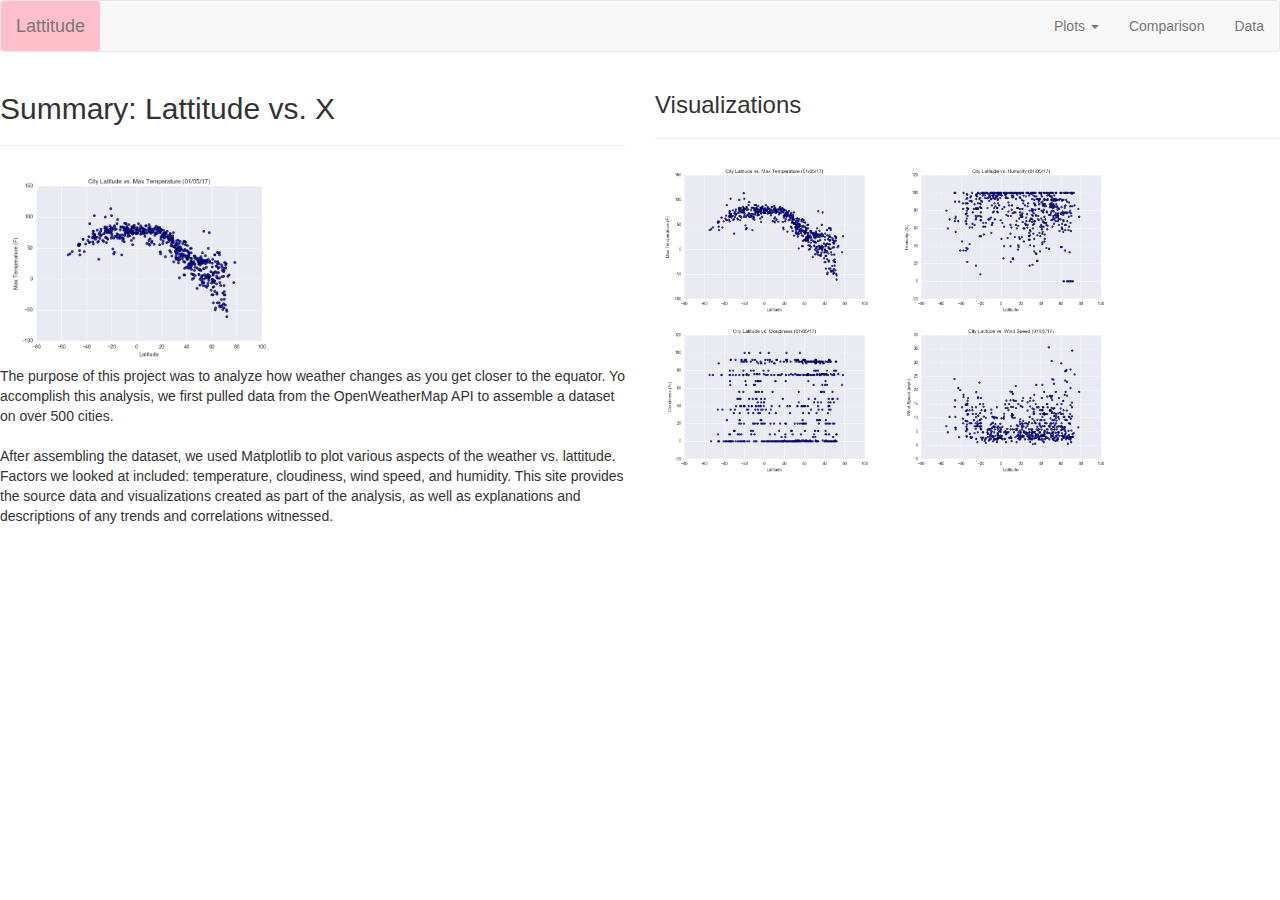
<file: Web-Design-Challenge/WebVisualizations/index.html>
<!DOCTYPE html>
<html lang="en">

<head>
    <meta charset="UTF-8">
    <title>Bootstrap Visualization Dashboard</title>
    <link rel="stylesheet" href="style.css">
    <link rel="stylesheet" href="Resources/assets/css/bootstrap.min.css">
   
    <script src="https://code.jquery.com/jquery-3.4.1.slim.min.js" integrity="sha384-J6qa4849blE2+poT4WnyKhv5vZF5SrPo0iEjwBvKU7imGFAV0wwj1yYfoRSJoZ+n" crossorigin="anonymous"></script>
    <script src="https://cdn.jsdelivr.net/npm/popper.js@1.16.0/dist/umd/popper.min.js" integrity="sha384-Q6E9RHvbIyZFJoft+2mJbHaEWldlvI9IOYy5n3zV9zzTtmI3UksdQRVvoxMfooAo" crossorigin="anonymous"></script>
    <script src="https://stackpath.bootstrapcdn.com/bootstrap/4.4.1/js/bootstrap.min.js" integrity="sha384-wfSDF2E50Y2D1uUdj0O3uMBJnjuUD4Ih7YwaYd1iqfktj0Uod8GCExl3Og8ifwB6" crossorigin="anonymous"></script>
</head>

<body>

    <nav class="navbar navbar-default">
        <div class="container-fluid navbar-custom">
            <div class="row">
              <div class="navbar-header">
                    <button type="button" class="navbar-toggle collapsed" data-toggle="collapse" data-target="#bs-example-navbar-collapse-1" aria-expanded="false">
                      <span class="sr-only">Toggle Navigation</span>
                      <span class="icon-bar"></span>
                      <span class="icon-bar"></span>
                      <span class="icon-bar"></span>
                    </button>
                    <div class="col-xs-9 phone-nav">
                      <a class="navbar-brand" href="#" id="logo">Lattitude</a>
                    </div>
                  </div>
                  <div class="collapse navbar-collapse" id="bs-example-navbar-collapse-1">
                    <ul class="nav navbar-nav navbar-right navbar-right-custom">
                      <li class="dropdown">
                        <a href="#" class="dropdown-toggle" data-toggle="dropdown" role="button" aria-haspopup="true" aria-expanded="false">Plots <span class="caret"></span></a>
                        <ul class="dropdown-menu">
                         <li><a href="visualizations/temp.html">Max Temperature</a></li>
                          <li><a href="visualizations/humidity.html">Humidity</a></li>
                          <li><a href="visualizations/cloudiness.html">Cloudiness</a></li>
                          <li><a href="visualizations/wind.html">Wind Speed</a></li>
                        </ul>
                      </li>
                      <li><a href="comparison.html">Comparison</a></li>
                      <li><a href="data.html">Data</a></li>
                    </ul>
                  </div><!-- /.navbar-collapse -->
            </div><!-- /.container-fluid -->
        </div>
    </nav>
        <header class="header"></header>
        <main>
            <div class="container2">
                <div class="row">
                    <div class="col-md-6">
                        <div class="left">
                            <h2>Summary: Lattitude vs. X</h2>
                            <hr>
                            <img src="Resources/assets/images/Fig1.png" style="height:200px;">
                            <br>
                            <p1>The purpose of this project was to analyze how weather changes as you get closer to the equator. Yo accomplish this analysis, we first pulled data from the OpenWeatherMap API to assemble a dataset on over 500 cities.
                            </p1>
                            <br>
                            <br>
                            <p2>After assembling the dataset, we used Matplotlib to plot various aspects of the weather vs. lattitude. Factors we looked at included: temperature, cloudiness, wind speed, and humidity. This site provides the source data and visualizations created as part of the analysis, as well as explanations and descriptions of any trends and correlations witnessed.
                            </p2>
                        </div>
                    </div>
                    <div class="col-md-6">
                        <div class="right">
                            <h3>Visualizations</h3>
                            <hr>
                            <a href="maxtemp.html">    
                                <img src="Resources/assets/images/Fig1.png" style="height: 160px;">
                            </a>
                            <a href="humidity.html">
                                <img src="Resources/assets/images/Fig2.png" style="height: 160px;">
                            </a>
                            <br>
                            <a href="cloudiness.html">
                                <img src="Resources/assets/images/Fig3.png" style="height: 160px;">
                            </a>
                            <a href="wind.html">
                            <img src="Resources/assets/images/Fig4.png" style="height: 160px;">
                            </a>
                        </div>  
                    </div>
                </div>
            </div>
        </main> 
    </div> 

</body>
</html>
</file>
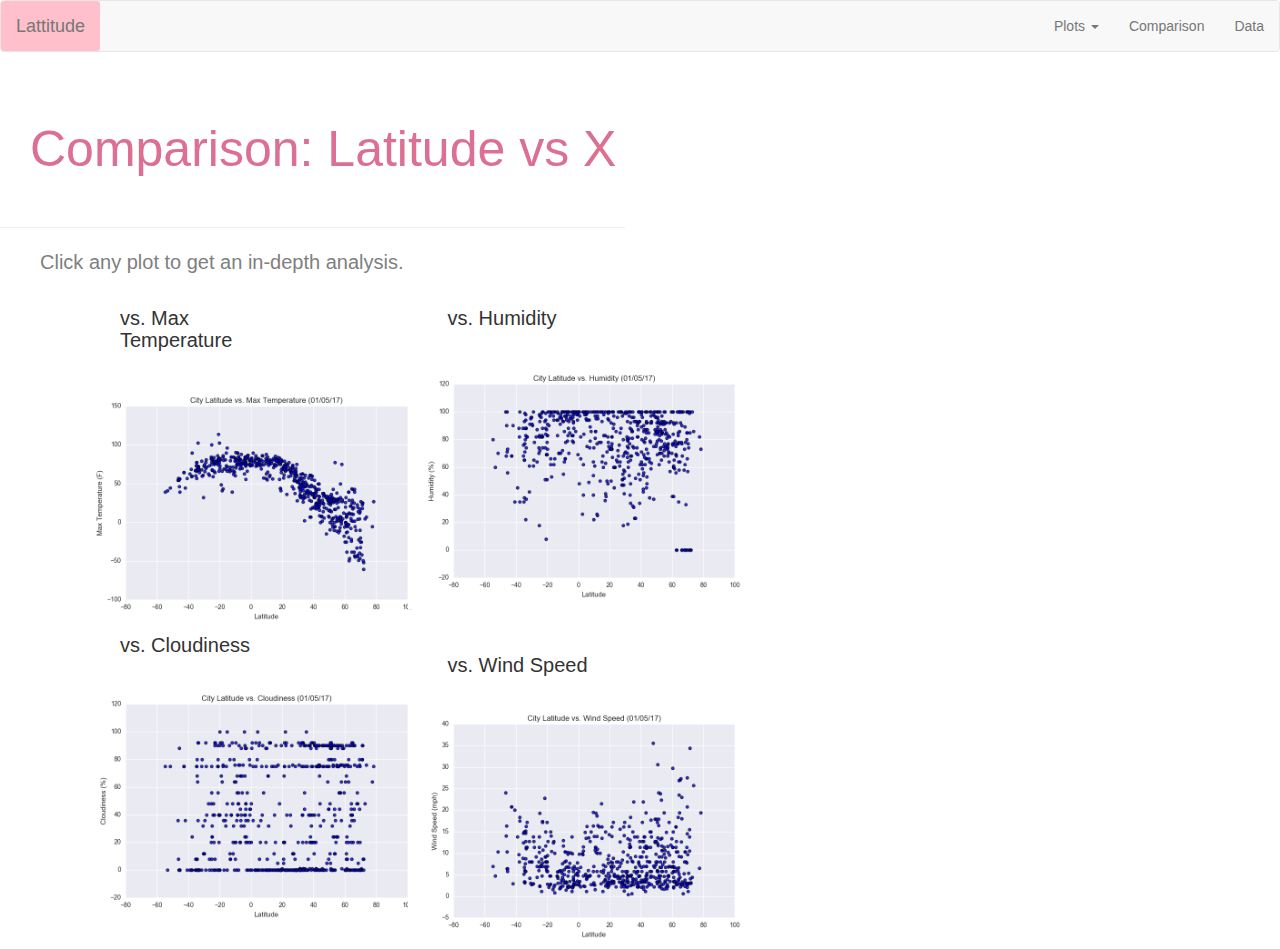
<file: Web-Design-Challenge/WebVisualizations/comparison.html>
<!DOCTYPE html>
<html lang="en">
<head>
    <meta charset="UTF-8">
    <meta name="viewport" content="width=device-width, initial-scale=1.0">
    <title>Comparisons</title>
    <link rel="stylesheet" href="style.css">
    <link rel="stylesheet" href="Resources/assets/css/bootstrap.min.css">
    <script src="https://code.jquery.com/jquery-3.4.1.slim.min.js" integrity="sha384-J6qa4849blE2+poT4WnyKhv5vZF5SrPo0iEjwBvKU7imGFAV0wwj1yYfoRSJoZ+n" crossorigin="anonymous"></script>
    <script src="https://cdn.jsdelivr.net/npm/popper.js@1.16.0/dist/umd/popper.min.js" integrity="sha384-Q6E9RHvbIyZFJoft+2mJbHaEWldlvI9IOYy5n3zV9zzTtmI3UksdQRVvoxMfooAo" crossorigin="anonymous"></script>
    <script src="https://stackpath.bootstrapcdn.com/bootstrap/4.4.1/js/bootstrap.min.js" integrity="sha384-wfSDF2E50Y2D1uUdj0O3uMBJnjuUD4Ih7YwaYd1iqfktj0Uod8GCExl3Og8ifwB6" crossorigin="anonymous"></script>
</head>
<body>
    <nav class="navbar navbar-default">
        <div class="container-fluid navbar-custom">
            <div class="row">
              <div class="navbar-header">
                    <button type="button" class="navbar-toggle collapsed" data-toggle="collapse" data-target="#bs-example-navbar-collapse-1" aria-expanded="false">
                      <span class="sr-only">Toggle Navigation</span>
                      <span class="icon-bar"></span>
                      <span class="icon-bar"></span>
                      <span class="icon-bar"></span>
                    </button>
                    <div class="col-xs-9 phone-nav">
                      <a class="navbar-brand" href="#" id="logo">Lattitude</a>
                    </div>
                  </div>
                  <div class="collapse navbar-collapse" id="bs-example-navbar-collapse-1">
                    <ul class="nav navbar-nav navbar-right navbar-right-custom">
                      <li class="dropdown">
                        <a href="#" class="dropdown-toggle" data-toggle="dropdown" role="button" aria-haspopup="true" aria-expanded="false">Plots <span class="caret"></span></a>
                        <ul class="dropdown-menu">
                         <li><a href="visualizations/temp.html">Max Temperature</a></li>
                          <li><a href="visualizations/humidity.html">Humidity</a></li>
                          <li><a href="visualizations/cloudiness.html">Cloudiness</a></li>
                          <li><a href="visualizations/wind.html">Wind Speed</a></li>
                        </ul>
                      </li>
                      <li><a href="comparison.html">Comparison</a></li>
                      <li><a href="data.html">Data</a></li>
                    </ul>
                  </div><!-- /.navbar-collapse -->
            </div><!-- /.container-fluid -->
        </div>
    </nav>
    <header class="header"></header>
    <main>
        <div class="container2">
            <div class="row">
                <div class="col-md-6">
                    <div class="left">
        <header class="header"></header>
        <h4>Comparison: Latitude vs X </h4>
        <br>
        <hr>
        <p4>Click any plot to get an in-depth analysis.</p4>
        <br>
        <br>
        <div class ="row"> 
            <div class="col-sm-12 col-md-6">
                <div class="box skyblue1">
                    <h5>vs. Max Temperature</h5>
                    <br>
                    <a  href="maxtemp.html">
                        <img src="Resources/assets/images/Fig1.png" style="height: 250px;">
                    </a>
                <br>
                </div>
            </div>
            <div class="col-sm-12 col-md-6"> 
                <div class="box skyblue2">
                    <h6>vs. Humidity</h6>
                    <br>
                    <a href="humidity.html">
                        <img src="Resources/assets/images/Fig2.png" style="height: 250px;">
                    </a>
                </div>
                <br>
            </div>
        </div>
        <div class ="row"> 
            <div class="col-sm-12 col-md-6">
                <div class="box skyblue3">
                    <h7>vs. Cloudiness</h7>
                    <br>
                    <br>
                    <a href="cloudiness.html">
                        <img src="Resources/assets/images/Fig3.png" style ="height: 250px;">
                    </a>
                </div>
            </div>
            <br>
            <div class="col-sm-12 col-md-6">
                <div class="box skyblue4">
                    <h8>vs. Wind Speed</h8>
                    <br>
                    <br>
                    <a href="windspeed.html">
                        <img src="Resources/assets/images/Fig4.png" style="height: 250px;">
                    </a>
                </div>
            </div>
        </div>
    </div>
    <script src="https://code.jquery.com/jquery-3.3.1.slim.min.js" integrity="sha384-q8i/X+965DzO0rT7abK41JStQIAqVgRVzpbzo5smXKp4YfRvH+8abtTE1Pi6jizo" crossorigin="anonymous"></script>
    <script src="https://cdnjs.cloudflare.com/ajax/libs/popper.js/1.14.7/umd/popper.min.js" integrity="sha384-UO2eT0CpHqdSJQ6hJty5KVphtPhzWj9WO1clHTMGa3JDZwrnQq4sF86dIHNDz0W1" crossorigin="anonymous"></script>
    <script src="https://stackpath.bootstrapcdn.com/bootstrap/4.3.1/js/bootstrap.min.js" integrity="sha384-JjSmVgyd0p3pXB1rRibZUAYoIIy6OrQ6VrjIEaFf/nJGzIxFDsf4x0xIM+B07jRM" crossorigin="anonymous"></script>
</body>
</html>
</file>
<file: Web-Design-Challenge/WebVisualizations/style.css>
.navbar-brand {
    background-color:pink;
    padding: 48px;
    border-radius: 3px;
    margin-left: 0px;
}
.container {
    background-color: lightskyblue;
    padding:50px;
    padding-bottom: 100px;
}
.collapse-navbar {
    background-color:pink;
    padding: 15px;
    border-radius: 3px;
    text-align: right;
    margin-right: 100px;
    cursor: pointer;
}
.col-mid-6 :left{
    text-align: left;
    margin-right: 600px;
    padding-left: 30px;
    padding-bottom: 30px;
    font-size: x-small;
}
@media (max-width:400px ){
    .collapse-navbar  {
      visibility: hidden;
    }
    #nav-select {
      visibility: visible;
    }
  }
body h4 {
    font-size: 50px;
    text-align: left;
    margin-left: 30px;
    color: palevioletred;
    margin-top: 50px;
}
body p4 {
    font-size: 20px;
    margin-left: 40px;
    color: gray;
}

.box h5 {
    font-size: 20px;
    margin-left: 120px;
}

.box h6 {
    font-size: 20px;
    margin-left: 120px;
}
.box h7 {
    font-size: 20px;
    margin-left: 120px;
}
.box h8 {
    font-size: 20px;
    margin-left: 120px;
}
.box img {
    margin-left: 80px;
}
.skyblue {
    background: deepskyblue;
}
.nav-item-dropdown div  {
    background: pink;
}
h9 {
    font-size: 30px;
}
body h10 {
    font-size: 50px;
    text-align: left;
    margin-left: 30px;
    color: palevioletred;
    margin-top: 50px;
}
body p10 {
    font-size: 20px;
    margin-left: 40px;
    color:black;
}
</file>
